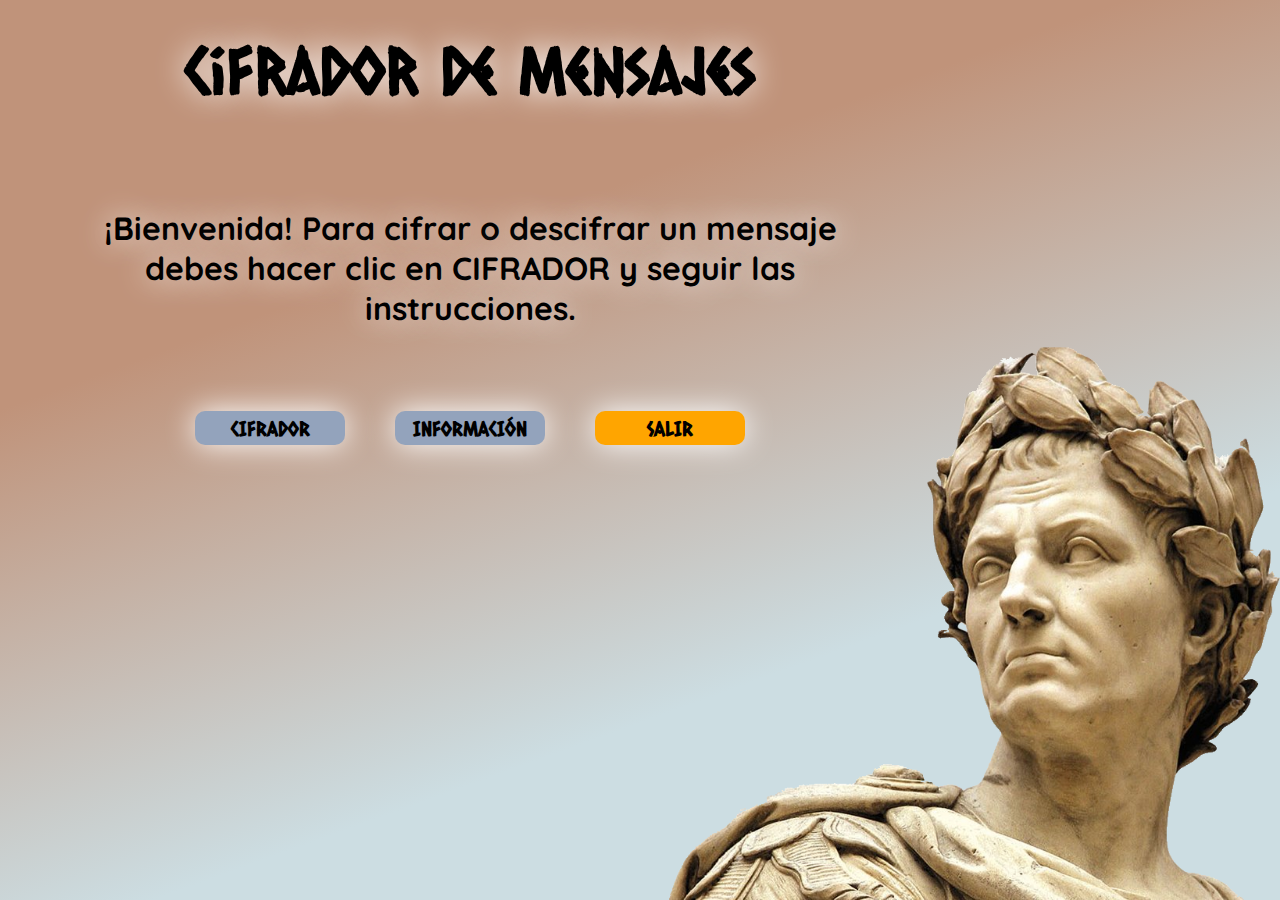
<file: index.html>
<!DOCTYPE html>
<html lang="en">
<head>
    <meta charset="UTF-8">
    <meta http-equiv="X-UA-Compatible" content="IE=edge">
    <meta name="viewport" content="width=device-width, initial-scale=1.0">
    <link rel="preconnect" href="https://fonts.googleapis.com">
<link rel="preconnect" href="https://fonts.gstatic.com" crossorigin>
<link href="https://fonts.googleapis.com/css2?family=Caesar+Dressing&family=Quicksand:wght@300&display=swap" rel="stylesheet">
    <title>Cipher</title>
    <link rel="stylesheet" type="text/css" href="style.css">
</head>
<body id="body">
    <section id="inicio" class="inicio">
        <h1>Cifrador de Mensajes</h1>
        <h3>¡Bienvenida! Para cifrar o descifrar un mensaje debes hacer clic en CIFRADOR y seguir las instrucciones.</h3>
        <div id="contenedorInicio">
            <button id="btnCifrador" class="btn">CIFRADOR</button>
            <button id="btnInfo" class="btn">INFORMACIÓN</button>
            <a href="https://c.tenor.com/lTtlX5xlfmgAAAAC/nyan-cat.gif"><button id="btnSalirInicio" class="btn">SALIR</button></a>
        </div>    
    </section>
   
    <section id="cifrador" class="cifrador">
        <h1>Cifrador de Mensajes</h1>
        <header    id="contenedorCifrador">
        <h4 id="txtIngresarMensaje" class="ingresarMensaje">Ingresa tu mensaje:</h4> 
        <textarea type="text" name="mensaje" id="mensaje" class="cajaMsj"></textarea>
        </header>
        <div    id="contenedorDescifrador">
        <h4 id="txtEnviarMensaje">Mensaje</h4>
        <textarea type="text" readonly id="mensajeCifradoDescifrado" class="cajaMsj"></textarea>
        </div>    
        <div    id="cajaDesplazamiento">
        <h4 id="txtoffset">Desplazamiento:</h4>
        <input id="offset" type="number">
        <button id="copy">✎Copiar</button>
        </div>
        <div id ="cajaBtnCifrador">
        <button id="btnCifrar" class="btn">CIFRAR</button>
        <button id="btnDescifrar"  class="btn">DESCIFRAR</button>
        <button id="btnLimpiar"  class="btn">LIMPIAR</button>
        <button id="btnVolverCifradorInicio" class="btn">INICIO</button>
        <a href="https://c.tenor.com/lTtlX5xlfmgAAAAC/nyan-cat.gif"><button id="btnSalirCifrador" class="btn">SALIR</button></a>
        </div>

<h5>Intrucciones</h5>
        <p>1 - Ingresa en el recuadro de la izquierda tu mensaje a codificar o decodificar.<br>
            2- Ingresa en el recuadro inferior la cantidad de desplazamientos que deseas aplicar.<br>
            3- Presiona el botón CIFRAR o DESCIFRAR según lo que desees aplicar a tu mensaje.<br>
            4- Una vez termines puedes limpiar los recuadros de texto presionando el botón LIMPIAR.
        </p>
    </section>

    <section id="informacion" >
        <h1>¿Qué es un Cifrador de Mensajes?</h1>
        <p class="informacion">Es una de las técnicas de cifrado más simples y más usadas. Es un tipo de cifrado por sustitución en el que una letra en el texto original es reemplazada por otra letra que se encuentra un número fijo de posiciones más adelante en el alfabeto. Por ejemplo, con un desplazamiento de 3, la A sería sustituida por la D (situada 3 lugares a la derecha de la A), la B sería reemplazada por la E, etc. Este método debe su nombre a Julio César, que lo usaba para comunicarse con sus generales.</p>
        <div id="cajaBtnInfo" >
            <button id="btnCifradorInfo" class="btn">CIFRADOR</button>
            <button id="btnVolverInfoInicio" class="btn">INICIO</button>
            <a href="https://c.tenor.com/lTtlX5xlfmgAAAAC/nyan-cat.gif"><button id="btnSalirInfo" class="btn">SALIR</button></a>

        </div>

    </section>

    <script src="index.js" type="module"></script>
</body>
</html>
</file>
<file: style.css>
*{
    box-sizing: border-box;
    margin: 0;
    padding: 0;
}
html{
    overflow: hidden;
    background: linear-gradient(160deg, #C0937A 30%, #CCDDE2 70%);
}
body{
    display: flex;
    width: 100vw;
    height: 100vh;
    background-image: url(img/juliocesar007.png);
    background-position-x: right;
    background-position-y: bottom;
    background-repeat: no-repeat;
    background-size: 1000px;
}
h1{
    margin-top: 10px;
    font-family: 'Caesar Dressing', cursive;
    font-size: 4em;
    text-align: center;
    text-shadow: 0 0 30px  #fff;
}
h3{
    margin: auto;
    margin-top: 100px;
    font-family: 'Quicksand', sans-serif;
    text-align: center;
    font-size: 2em;
    width: 800px;
    text-shadow: 0 0 30px  #fff;
}

h4{
    display: inline-block;
    font-family: 'Quicksand', sans-serif;
    font-size: 1.3em;
    text-shadow: 0 0 30px  #fff;  
}

.inicio{    margin-left: 20px;
    margin-top: 20px;
    height: 500px;
    width: 900px; 
    justify-content: center;
    text-align: center;
}

#contenedorInicio{
    display: flex;
    width: 600px;
    height: 100px;
    margin: auto;
    margin-top: 50px;
    justify-content: space-around;
    align-items: center;
}

#txtIngresarMensaje{
    margin-left: 50px;
}

#txtEnviarMensaje{
    position: static;
    right: 0;
}

.btn{
    background-color: #93A3BC;
    font-family: 'Caesar Dressing', cursive;
    font-size: 20px;
    font-weight: bold;
    width: 150px;
    height:34px;
    border-radius: 10px;
    border: none;
    box-shadow: 0 0 30px #fff;;
    cursor: pointer;
}
.btn:hover{
    transition: background-color 1s;
    background-color: #48ACF0;
}

.cifrador{
    display: none;
    margin-left: 20px;
    margin-top: 20px;
    height: 600px;
    width: 900px; 
    text-align: center;
}

#contenedorCifrador{
    margin-top: 10px;
    display: inline-flex;
    width: 49%;
    height: 230px;
    align-items: center;
    flex-direction: column;

}
#contenedorDescifrador{
    margin-top: 10px;
    display: inline-flex;

    width: 49%;
    height: 230px;
    align-items: center;
    flex-direction: column;
}
.cajaMsj{
    width: 380px;
    height: 180px;
    border-radius: 5px;
    margin-top: 20px; 
    resize: none;
    padding: 5px;
}
#cajaDesplazamiento{
    display: flex;
    width: 900px;
    height: 40px;
    align-items: center;
    justify-content: center;    
}

#offset{
    border-radius: 5px;
    width: 60px; 
    margin-left: 20px;
    text-align: center;
    font-family: 'Caesar Dressing', cursive;
    font-size: 1em;
}

p,h5{
    margin-bottom: 10px;
    margin-left: 50px;
    text-align: left;
}

#informacion{
    display: none;
    margin-top: 50px;
    align-items: center;
}
#cajaBtnInfo{
    display: flex;
    margin: 0 auto;
    width: 500px;
    height: 100px;
    flex-wrap:  wrap ;
    justify-content: space-around;
    align-items: center;
}

#cajaBtnCifrador{
    margin: 0 auto;
    display: flex;
    width: 600px;
    height: 100px;
    flex-wrap:  wrap ;
    align-items: center;
    justify-content: center;
}
.informacion{
    background-color: rgb(255, 255, 255, .5);
    text-align: center;
    margin: 50px 50px 0px 50px;
    font-family: 'Quicksand', sans-serif;
    font-size: 2.3em;
}
#btnSalirInicio, #btnSalirInfo, #btnSalirCifrador{
    background-color: orange;
}
#btnSalirCifrador, #btnVolverCifrador, #btnLimpiar, #btnDescifrar, #btnCifrar{
    margin:0 10px;
}
#copy{
    background-color: rgb(255, 255, 255, .2);
    margin-left: 25px;
    cursor: pointer;
    border: none;
    font-weight: bold;
    font-size: 1em;
    font-family: 'Quicksand', sans-serif;
}
</file>
